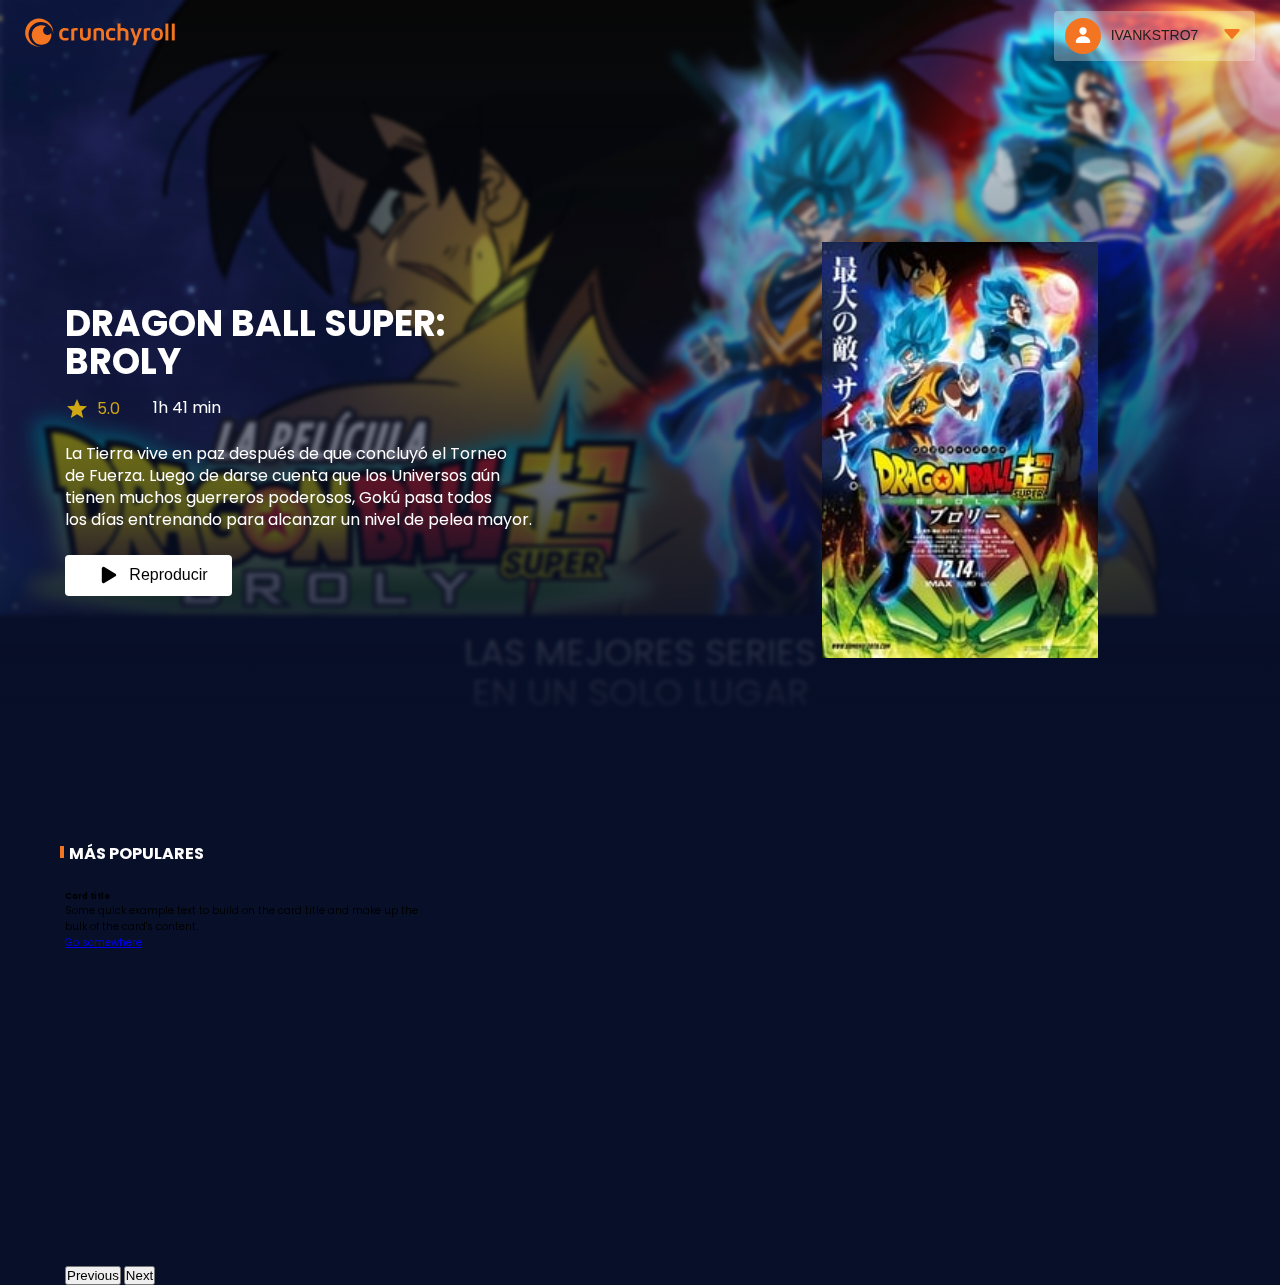
<file: index.html>
<!DOCTYPE html>
<html lang="en">
<head>
    <meta charset="UTF-8">
    <meta http-equiv="X-UA-Compatible" content="IE=edge">
    <meta name="viewport" content="width=device-width, initial-scale=1.0">

    <!-- Bootstrap CSS -->
    <link href="https://cdn.jsdelivr.net/npm/bootstrap@5.1.0/dist/css/bootstrap.min.css" rel="stylesheet" integrity="sha384-KyZXEAg3QhqLMpG8r+8fhAXLRk2vvoC2f3B09zVXn8CA5QIVfZOJ3BCsw2P0p/We" crossorigin="anonymous">

    <link rel="stylesheet" href="./style/style.css">
    <link rel="stylesheet" href="https://fonts.googleapis.com/css2?family=Poppins:wght@300;400;500;600;700&display=swap">
    <title>Crunchyroll</title>
</head>
<body>
    <header class="header"> 
        <nav class="nav-container">
            <section class="nav-logo-container">
                <a href="./index.html"><img src="./assets/icons/logo.svg" alt="Logo"></a>
            </section>
            <section class="nav-user-dropdown">
                <div class="dropdown-container">
                    <img src="./assets/icons/user.svg" alt="">                    
                    <button onclick="myFunction()" class="dropbtn">Ivankstro7</button>
                    <span></span>
                </div>                
                <div id="myDropdown" class="dropdown-content">
                    <a href="#">Cuenta</a>
                    <a href="./login.html">Cerrar sesión</a>
                </div>
            </section>
        </nav>
    </header>
    <main class="main-container">
        <section class="main-movie-container">
            <div class="main-movie-container--title">
                <h2>Dragon Ball Super:<br>Broly</h2>
                <div class="movie-container--detail">
                    <span><p>5.0</p></span>
                    <p>1h 41 min</p>
                </div>
                <p>La Tierra vive en paz después de que concluyó el Torneo <br>
                    de Fuerza. Luego de darse cuenta que los Universos aún <br>
                    tienen muchos guerreros poderosos, Gokú pasa todos <br>
                    los días entrenando para alcanzar un nivel de pelea mayor.</p>
                <div class="cta-main-new">
                    <a href="">                       
                        <button><span></span>Reproducir</button>
                    </a>
                </div>                    
            </div>
            <div class="main-movie-container--portada">
                <img src="./assets/series/portada.jpg" alt="">
            </div>
        </section>
        <section class="search-container">
            <h2>Las mejores series <br> en un solo lugar</h2>
            <div class="search-container--input">
                <span class="search-icon"></span>
                <input type="text" placeholder="Busca tu serie favorita">
            </div>            
        </section>
        <section class="carousel-container">
            <h2>Más populares</h2>
            <div id="carouselExampleControls" class="carousel slide" data-bs-ride="carousel">                
                <div class="carousel-inner">
                    <div class="serie-container">
                        <div class="card" style="width: 36rem;">
                            <div class="card-body">
                              <h5 class="card-title">Card title</h5>
                              <p class="card-text">Some quick example text to build on the card title and make up the bulk of the card's content.</p>
                              <a href="#" class="btn btn-primary">Go somewhere</a>
                            </div>
                        </div>
                    </div>                    
                </div>
                <button class="carousel-control-prev" type="button" data-bs-target="#carouselExampleControls" data-bs-slide="prev">
                  <span class="carousel-control-prev-icon" aria-hidden="true"></span>
                  <span class="visually-hidden">Previous</span>
                </button>
                <button class="carousel-control-next" type="button" data-bs-target="#carouselExampleControls" data-bs-slide="next">
                  <span class="carousel-control-next-icon" aria-hidden="true"></span>
                  <span class="visually-hidden">Next</span>
                </button>
              </div>
        </section>        
    </main>
    <script type="text/javascript" src="./scritp.js"></script>

    <!-- Option 1: Bootstrap Bundle with Popper -->
    <script src="https://cdn.jsdelivr.net/npm/bootstrap@5.1.0/dist/js/bootstrap.bundle.min.js" integrity="sha384-U1DAWAznBHeqEIlVSCgzq+c9gqGAJn5c/t99JyeKa9xxaYpSvHU5awsuZVVFIhvj" crossorigin="anonymous"></script>

</body>
</html>
</file>
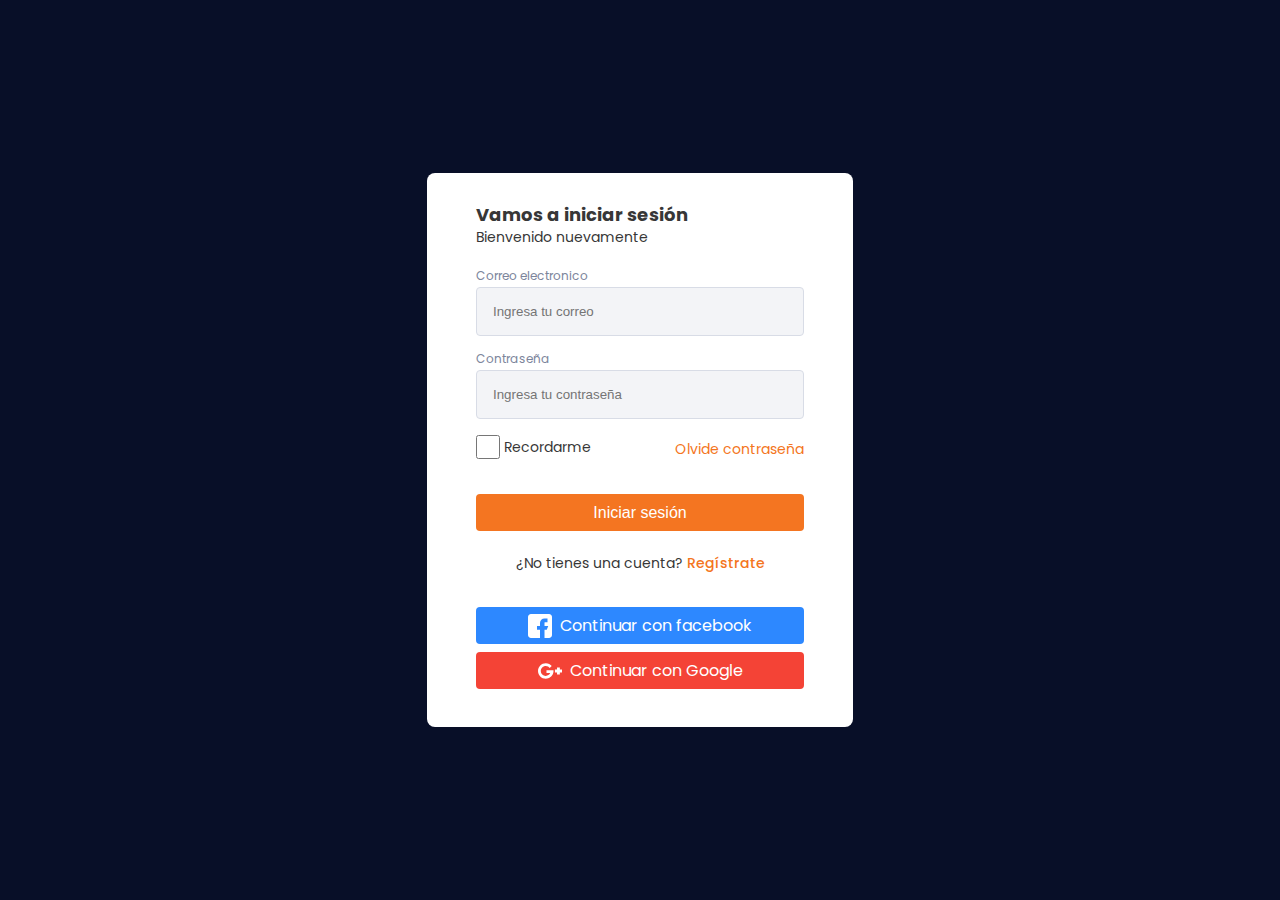
<file: login.html>
<!DOCTYPE html>
<html lang="en">
<head>
    <meta charset="UTF-8">
    <meta http-equiv="X-UA-Compatible" content="IE=edge">
    <meta name="viewport" content="width=device-width, initial-scale=1.0">
    <link rel="stylesheet" href="/style/login.css">
    <link rel="stylesheet" href="https://fonts.googleapis.com/css2?family=Poppins:wght@300;400;500;600;700&display=swap">
    <title>Login</title>
</head>
<body>
    <main class="login">
        <section class="login-container">
            <h2>Vamos a iniciar sesión</h2>
            <p>Bienvenido nuevamente</p>
            <form action="" class="login-container--form">
                <label for="email">Correo electronico</label>
                <input class="input" type="text" placeholder="Ingresa tu correo">
                <label for="password">Contraseña</label>
                <input class="input" type="password" placeholder="Ingresa tu contraseña">
                <div class="login-container--remember">
                    <label>
                        <input type="checkbox" name="" id="switch" value="checkbox">Recordarme
                    </label>
                    <a href="">Olvide contraseña</a>
                </div>
                <button class="button"><a href="./index.html">Iniciar sesión</a></button>
            </form>
            <p class="login-container--register">¿No tienes una cuenta? <a href="">Regístrate</a></p>
            <section class="login-container--social-media">
                <div class="facebook"><img src="/assets/icons/facebook.svg" alt="Facebook">Continuar con facebook</div>
                <div class="google"><img src="/assets/icons/google-plus.svg" alt="Facebook">Continuar con Google</div>
            </section>            
        </section>
    </main>
</body>
</html>
</file>
<file: style/style.css>
:root{
    /*Colores*/
    --background-color: #080F28;
    --primary-text-color: #fff;
    --primary-color: #F47521;
}

*{
    box-sizing: border-box;
    margin: 0;
    padding: 0;
}

html{
    font-size: 62.5%;
    font-family: 'Poppins', sans-serif;
}

/*header*/

.header{
    width: 100%;
    height: 70px;
    position: relative;
    z-index: 1;
}

.header .nav-container{
    width: 100%;
    height: 70px;
    display: flex;
    align-items: center;
    justify-content: space-between;
}

.header .nav-container .nav-logo-container{
    display: flex;
    align-items: center;
    padding-left: 24px;
}

.header .nav-container .nav-user-dropdown{
    display: flex;
    align-items: flex-end;
    flex-direction: column;
    margin-right: 24px;
    position: relative;
    width: 203px;
}

.header .nav-container .nav-user-dropdown .dropdown-container{
    width: 203px;
    display: flex;
}

.header .nav-container .nav-user-dropdown .dropdown-container img{
    position: absolute;
    top: 8px;
    left: 12px;
}

.header .nav-container .nav-user-dropdown .dropbtn{
    background: url(../assets/icons/bg-blur.svg);
    background-repeat: no-repeat;
    background-size: cover;
    width: 203px;
    height: 51px;
    font-size: 1.4rem;
    color: #212021;
    text-transform: uppercase;
    outline: none;
    border: none;
    cursor: pointer;
}

.header .nav-container .nav-user-dropdown .dropdown-container span{
    background: url(../assets/icons/icon-list.svg);
    background-repeat: no-repeat;
    background-size: cover;
    width: 24px;
    position: absolute;
    height: 24px;
    top: 12px;
    right: 12px;
}

.dropdown-content{
    display: none;
    position: absolute;
    width: 203px;
    background-color: var(--primary-text-color);
    padding: 24px 16px;
    top: 56px;
    border-radius: 8px;
}

.header .nav-container .nav-user-dropdown .dropdown-content a{
    display: flex;
    font-size: 1.6rem;
    line-height: 1.8rem;
    color: #707070;
    margin-bottom: 24px;
    text-decoration: none;
}

.header .nav-container .nav-user-dropdown .dropdown-content a:last-child{
    margin-bottom: 0;
}

.show {
    display: block;
}

/*header*/

/*banner*/

.main-container{
    background-color: var(--background-color);
    width: 100%;
    height: auto;
}


.main-movie-container {
    display: flex;
    top: 0;
    width: 100%;
    height: 615px;
    margin: -70px auto 0;
    background-image: url(../assets/series/portada-broly.png);
    background-repeat: no-repeat;
    background-size: cover;
}

.main-movie-container:before{
    content:'';
	position: absolute;
    top: 0;
	bottom: 0;
	left: 0;
	right: 0;
	background: linear-gradient(0deg, #080F28 17.51%, rgba(8, 15, 40, 0) 100%);
    backdrop-filter: blur(2px);
}

.main-movie-container .main-movie-container--title{
    position: relative;
    display: flex;
    flex-direction: column;
    width: 50%;
    height: 100vh;
    padding: 0 65px 0;
    justify-content: center;
}

.main-movie-container .main-movie-container--title h2{
    font-size: 3.6rem;
    font-weight: bold;
    text-transform: uppercase;
    line-height: 3.8rem;
    color: #fff;
    margin-bottom: 1.6rem;
}

.main-movie-container .movie-container--detail{
    display: flex;
    justify-content: flex-start;
    align-items: flex-start;
}

.main-movie-container .movie-container--detail span{
    background-image: url(../assets/icons/star.svg);
    background-repeat: no-repeat;
    background-size: cover;
    margin-right: 2.4rem;
    width: 24px;
    height: 24px;
    display: flex;
    align-items: center;
}

.main-movie-container .movie-container--detail span p{
    color: #CFA613;
    margin: 0 32px 0;
}

.main-movie-container .movie-container--detail p{
    margin-left: 40px;
}


.main-movie-container .main-movie-container--title p{
    font-size: 1.6rem;
    font-weight: 400;
    line-height: 2.2rem;
    color: #fff;
    margin-bottom: 2.4rem;
}

.cta-main-new{
    display: flex;
}

.cta-main-new a{
    text-decoration: none;
}

.main-movie-container .main-movie-container--title .cta-main-new button{
    width: 167px;
    height: 41px;
    border-radius: 4px;
    background: no-repeat;
    background-color: #fff;
    outline: none;
    cursor: pointer;
    font-size: 1.6rem;
    color: #000;
    border: none;
    display: flex;
    justify-content: center;
    align-items: center;
}

.main-movie-container .main-movie-container--title .cta-main-new button span{
    background-image: url(../assets/icons/play.svg);
    background-repeat: no-repeat;
    background-size: cover;
    display: flex;
    width: 24px;
    height: 24px;
    margin: 0 8px;
}

.main-movie-container .main-movie-container--portada{
    position: relative;
    width: 50%;
    height: 100vh;
    display: flex;
    justify-content: center;
    align-items: center;
}

.main-movie-container .main-movie-container--portada img{
    width: 276px;
    height: 416px;
}

/*banner*/

/*buscador*/

.main-container .search-container{
    width: 100%;
    display: flex;
    align-items: center;
    flex-direction: column;
    margin-top: 18px;
}

.main-container .search-container h2{
    font-size: 3.6rem;
    font-weight: 400;
    color: #fff;
    line-height: 4.0rem;
    margin-bottom: 36px;
    text-align: center;
    text-transform: uppercase;
}

.main-container .search-container .search-container--input{
    width: 43%;
    height: 44px;
    background: #FFFFFF;
    box-shadow: 0px 4px 4px #090F25;
    border-radius: 22px;
    display: flex;
    align-items: center;
    padding: 0 19px 0;
}

.main-container .search-container .search-container--input:hover{
    box-shadow: 0 1px 6px 0 #20212447;
    border-color: #dfe1e500;
}

.main-container .search-container .search-container--input span{
    background-image: url(../assets/icons/search.svg);
    background-repeat: no-repeat;
    background-size: cover;
    width: 24px;
    height: 24px;
    margin-right: 16px;
    cursor: pointer;
}

.main-container .search-container .search-container--input input{
    width: 43%;
    height: 44px;
    border: none;
    outline: none;
    border-radius: 22px;
    font-family: 'Poppins', sans-serif;
    font-size: 1.4rem;
}

/*buscador*/


/*carousel*/

.carousel-container{
    position: relative;
    margin: 48px auto 0;
    padding: 0 65px;
    display: flex;
    justify-content: center;
    flex-direction: column;
}

.carousel-container h2{
    font-size: 1.6rem;
    color: #fff;
    font-weight: bold;
    text-transform: uppercase;
    margin-bottom: 24px;
    margin-left: 4px;
}

.carousel-container h2::before{
    content: '';
    position: absolute;
    width: 4px;
    height: 12px;
    background-color: var(--primary-color);
    top: 5px;
    left: 60px;
}

.carousel-container .carousel-inner {
    margin-bottom: 24px;
}

.carousel-container .carousel-inner .carousel-item.active {
    display: flex;
    column-gap: 2em;
}

.carousel-container .carousel-inner .card {
    height: 352px;
}

.carousel-container .carousel-inner .card img{
    width: 100%;
    height: 350px;
    object-fit: cover;
}

/*carousel*/
</file>
<file: style/login.css>
:root{
    /*Colores*/
    --background-color: #080F28;
    --primary-text-color: #fff;
    --primary-color: #F47521;
    --secundary-text-color: #373737;
    --label-color:#7C859B;
    --border-color-input:#D8DCE6;
}

*{
    box-sizing: border-box;
    margin: 0;
    padding: 0;
}

html{
    font-size: 62.5%;
    font-family: 'Poppins', sans-serif;
}

.login{
    background-color: var(--background-color);
    height: 100vh;
    display: flex;
    align-items: center;
    justify-content: center;
    flex-direction: column;
}

.login-container{
    background-color: var(--primary-text-color);
    border-radius: 8px;
    padding: 32px 49px;
    min-height: 554px;
    width: 426px;
}

.login-container h2{
    font-size: 1.8rem;
    line-height: 2.0rem;
    margin-bottom: 4px;
    color:var(--secundary-text-color);
}

.login-container p{
    font-size: 1.4rem;
    line-height: 1.6rem;
    color:var(--secundary-text-color);
}

.login-container .login-container--form{
    display: flex;
    flex-direction: column;
    margin-top: 24px;
}

.login-container .login-container--form label{
    font-size: 1.2rem;
    line-height: 1.4rem;
    color: var(--label-color);
    margin-bottom: 4px;
}

.login-container .login-container--form .input{
    height: 49px;
    background-color: rgba(216, 220, 230, 0.3);
    border: 1px solid var(--border-color-input);
    border-radius: 4px;
    margin-bottom: 16px;
    padding: 16px;
    outline: none;
}

.login-container .login-container--form .login-container--remember{
    color: var(--primary-text-color);
    display: flex;
    justify-content: space-between;
    align-items: center;
    margin-bottom: 31px;
}

.login-container .login-container--form .login-container--remember label{
    font-size: 1.4rem;
    color: var(--secundary-text-color);
    display: flex;
    align-items: center;
}

.login-container .login-container--form .login-container--remember label input{
    background-image: url(/assets/icons/toggle.svg);
    background-repeat: no-repeat;
    background-size: cover;
    width: 24px;
    height: 24px;
    margin-right: 4px;
}

.login-container .login-container--form .login-container--remember a{
    font-size: 1.4rem;
    line-height: 1.6rem;
    color: var(--primary-color);
    text-decoration: none;
}

.login-container .login-container--form .button{
    height: 37px;
    background-color: var(--primary-color);
    border-radius: 4px;
    border: none;
    cursor: pointer;
}

.login-container .login-container--form .button a{
    color: var(--primary-text-color);
    font-size: 1.6rem;
    line-height: 1.8rem;
    text-decoration: none;
}
    

.login-container .login-container--register{
    font-size: 1.4rem;
    line-height: 1.6rem;
    color: var(--secundary-text-color);
    margin: 24px auto 36px;
    text-align: center;
}

.login-container .login-container--register a{
    font-weight: 500;
    color: var(--primary-color);
    text-decoration: none;
}

.login-container .login-container--social-media .facebook{
    height: 37px;
    display: flex;
    justify-content: center;
    align-items: center;
    margin-bottom: 8px;
    background-color: #2D88FF;
    border-radius: 4px;
    border: none;
    color: var(--primary-text-color);
    font-size: 1.6rem;
    line-height: 1.8rem;
    cursor: pointer;
}

.login-container .login-container--social-media .facebook img{
    margin-right: 8px;
}

.login-container .login-container--social-media .google{
    height: 37px;
    display: flex;
    justify-content: center;
    align-items: center;
    background-color: #F44336;
    border-radius: 4px;
    border: none;
    color: var(--primary-text-color);
    font-size: 1.6rem;
    line-height: 1.8rem;
    cursor: pointer;
}

.login-container .login-container--social-media .google img{
    margin-right: 8px;
}
</file>
